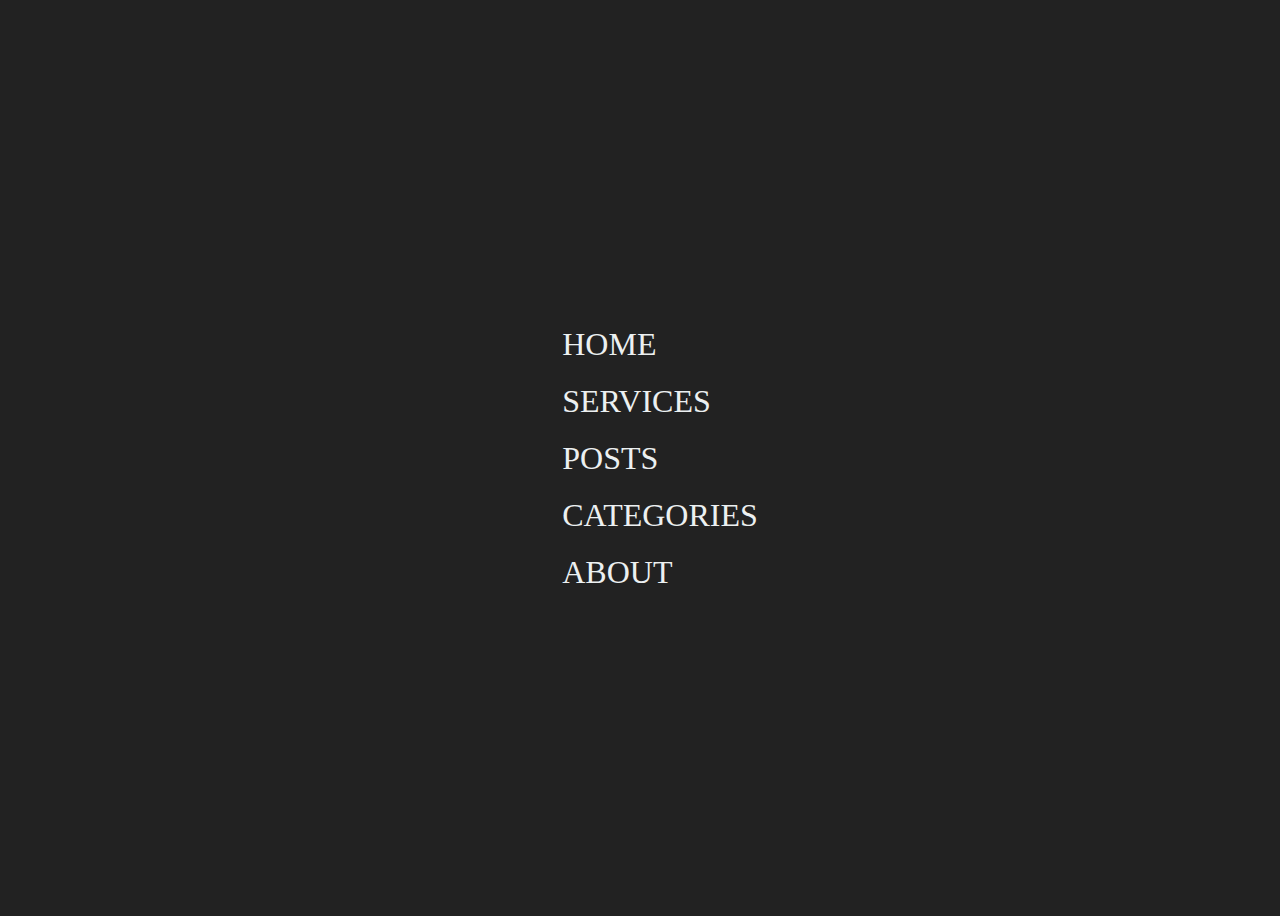
<file: test.html>
<!DOCTYPE html>
<html lang="en">
<head>
    <meta charset="UTF-8">
    <meta http-equiv="X-UA-Compatible" content="IE=edge">
    <meta name="viewport" content="width=device-width, initial-scale=1.0">
    <title>Document</title>
<style>
    body {
        display: flex;
        height: 100vh;
        justify-content: center;
        align-items: center;
        text-align: center;
        background: #222;
      }
       
      ul {
        display: flex;
        flex-direction: column;
        align-items: start;
        list-style-type: none;
      }
      ul li {
        padding: 6px 0;
      }
      ul li a {
        position: relative;
        display: block;
        text-decoration: none;
        font-family: "Lato";
        font-size: 2rem;;
        color: #ecf0f1;
        text-transform: uppercase;
        padding: 4px 0;
        transition: 0.5s;
      }
      ul li a::after {
        position: absolute;
        content: "";
        width: 100%;
        height: 3px;
        top: 100%;
        left: 0;
        background: #ff7000;
        transition: transform 0.5s;
        transform: scaleX(0);
        transform-origin: right;
      }
      ul li a:hover {
        color: #95a5a6;
      }
      ul li a:hover::after {
        transform: scaleX(1);
        transform-origin: left;
      }
</style>
</head>
<body>
    <ul>
        <li><a href="#">home</a></li>
        <li><a href="#">services</a></li>
        <li><a href="#">posts</a></li>
        <li><a href="#">categories</a></li>
        <li><a href="#">about</a></li>
      </ul>
</body>
</html>
</file>
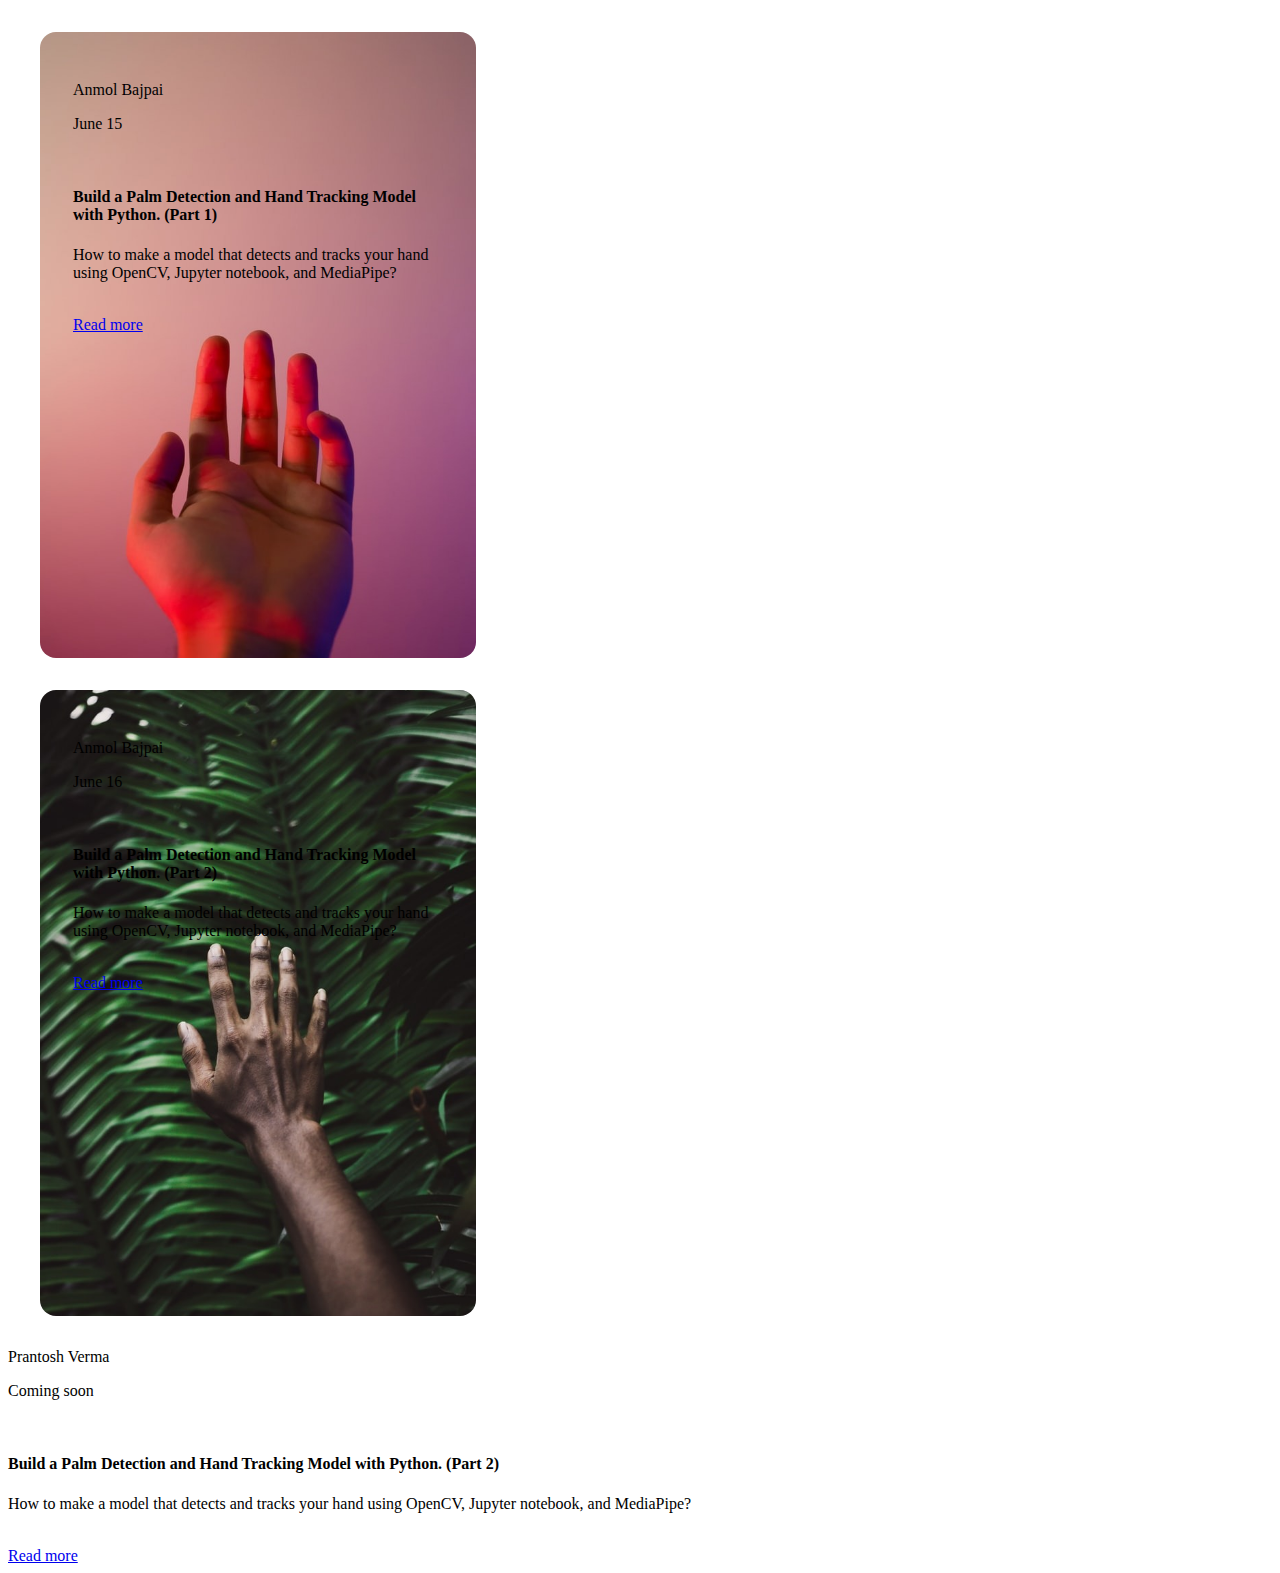
<file: test folder/index-1.html>
<!DOCTYPE html>
<html lang="en">

<head>
    <meta charset="UTF-8">
    <meta http-equiv="X-UA-Compatible" content="IE=edge">
    <meta name="viewport" content="width=device-width, initial-scale=1.0">
    <title>cards</title>
    <link rel="stylesheet" href="index-1.css">
    <link rel="stylesheet" href="https://unicons.iconscout.com/release/v4.0.0/css/line.css">
</head>

<body>
    <div class="container">

        <div class="first-card custom-color">
            <!-- <img class="img-blog" src="..\img\palm-detection-blog-anmol.jpeg" alt="#"> -->
            <!-- <div style="height: 50%;"></div> -->
            <div class="forth-card-content">
                <div class="name custom-color">
                    <p>Anmol Bajpai</p>
                    <p>June 15</p>
                </div>
                <br>
                <h4>Build a Palm Detection and Hand Tracking Model with Python. (Part 1)</h4>
                <p>How to make a model that detects and tracks your hand using OpenCV, Jupyter notebook, and MediaPipe?
                </p>
                <br>
                <a href="#" rel="noreferrer" target="_blank"
                    class="button button--flex button--small portfolio__button">
                    Read more
                    <i class="uil uil-arrow-right button__icon"></i>
                </a>
            </div>
        </div>

        <div class="second-card custom-color">
            <!-- <img class="img-blog" src="..\img\palm-detection-blog-anmol.jpeg" alt="#"> -->
            <!-- <div style="height: 15rem;"></div> -->
            <div class="forth-card-content">
            <div class="name custom-color">
                <p>Anmol Bajpai</p>
                <p>June 16</p>
            </div>
            <br>
            <h4>Build a Palm Detection and Hand Tracking Model with Python. (Part 2)</h4>
            <p>How to make a model that detects and tracks your hand using OpenCV, Jupyter notebook, and MediaPipe?</p>
            <br>
            <a href="#" rel="noreferrer" target="_blank" class="button button--flex button--small portfolio__button">
                Read more
                <i class="uil uil-arrow-right button__icon"></i>
            </a>
        </div>
        </div>
        <div class="forth-card custom-color">
            <!-- <img class="img-blog" src="..\img\palm-detection-blog-anmol.jpeg" alt="#"> -->
            <!-- <div style="height: 50%;"></div> -->
            <div class="forth-card-content">
            <div class="name custom-color">
                <p>Prantosh Verma</p>
                <p>Coming soon</p>
            </div>
            <br>
            <h4>Build a Palm Detection and Hand Tracking Model with Python. (Part 2)</h4>
            <p>How to make a model that detects and tracks your hand using OpenCV, Jupyter notebook, and MediaPipe?</p>
            <br>
            <a href="#" rel="noreferrer" target="_blank" class="button button--flex button--small portfolio__button">
                Read more
                <i class="uil uil-arrow-right button__icon"></i>
            </a>
        </div>
        </div>
    </div>







</body>

</html>
</file>
<file: test folder/index-1.css>
#blogs{
    padding-top: 5rem;
    
}
.blog-cards{
    display: flex;
    margin: 5rem 3rem;
    flex-direction: row;
    flex-wrap: wrap;
    justify-content: center;
    align-items: center;
}
.first-card {
    background: url(../img/hand-tracking-1.jpeg);
    background-position: center;
    background-repeat: no-repeat;
    background-size: 100%;
    border-radius: 16px;
    height: 35rem;
    width: 370px;
    padding: 33px;
    margin: 2rem;
    
   
}
.first-card:hover{
    background-size:120% ;
    transition: 3s;
}
.card-positions{
    position: relative;
    top: 50%;
}
.blog-name{
    display: flex;
    justify-content: space-between;
    color: white;
    font-weight: lighter;
}
.blog-content{
    padding: 20px 0 20px 0;
    color: white;
    text-align: justify;
}
.blog-content h4{
    color: white;
}
.second-card{
    background: url(../img/hand-tracking-2.jpeg);
    background-position: center;
    background-repeat: no-repeat;
    background-size: 100%;
    border-radius: 16px;
    height: 35rem;
    width: 370px;
    padding: 33px;
    margin: 2rem;
   
}
.second-card:hover{
    background-size:120% ;
    transition: 3s;
}
.third-card{
    background: url(https://images.unsplash.com/photo-1553197661-485e7380b810?ixid=MnwxMjA3fDB8MHxzZWFyY2h8OXx8em9tYmllfGVufDB8MXwwfHw%3D&ixlib=rb-1.2.1&auto=format&fit=crop&w=500&q=60);
    /* background-position: center; */
    background-repeat: no-repeat;
    background-size:100%;
    border-radius: 16px;
    height: 35rem;
    width: 370px;
    padding: 33px;
    margin: 2rem;
}
.third-card:hover{
    background-size:110%;
    transition: 3s;
}
@media screen and (max-width:555px) {
    .blog-cards{
        margin: 1rem 0;
    }
}
</file>
